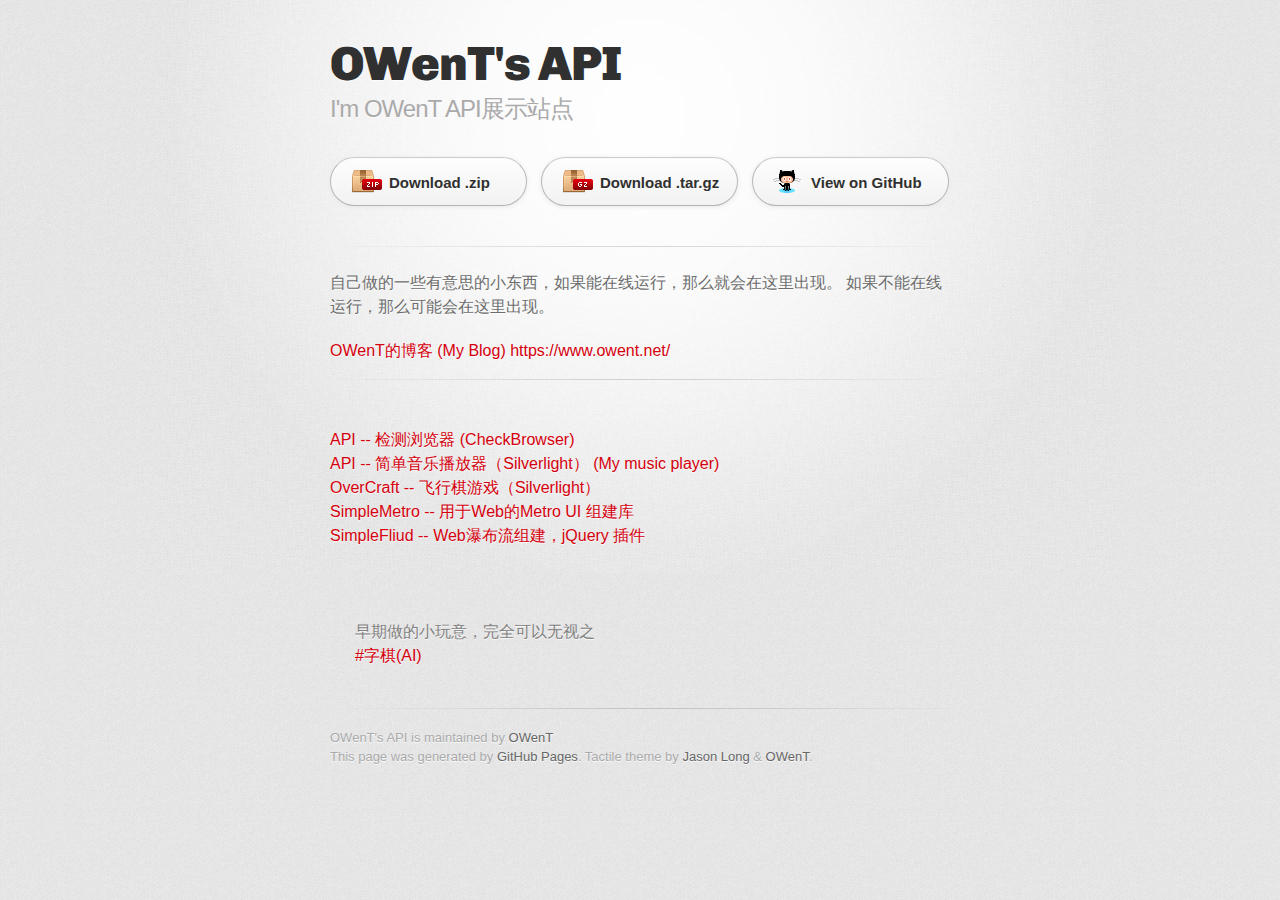
<file: index.html>
<!DOCTYPE html>
<html>
<head>
    <meta charset='utf-8'>
    <meta http-equiv="X-UA-Compatible" content="chrome=1">
    <link href='https://fonts.googleapis.com/css?family=Chivo:900' rel='stylesheet' type='text/css'>
    <link rel="stylesheet" type="text/css" href="resource/css/stylesheet.css" media="screen" />
    <link rel="stylesheet" type="text/css" href="resource/css/pygment_trac.css" media="screen" />
    <link rel="stylesheet" type="text/css" href="resource/css/print.css" media="print" />
    <meta name="viewport" content="width=device-width, initial-scale=1, maximum-scale=1" />
    <!--[if lt IE 9]>
    <script src="//html5shiv.googlecode.com/svn/trunk/html5.js"></script>
    <![endif]-->
    <title>OWenT's API by OWenT</title>
</head>

<body>
    <div id="container">
        <div class="inner">

            <header>
                <h1>OWenT's API</h1>
                <h2>I'm OWenT API展示站点</h2>
            </header>

            <section id="downloads" class="clearfix">
                <a href="https://github.com/owt5008137/OWenT-s-Utils/zipball/master" id="download-zip" class="button" download><span>Download .zip</span></a>
                <a href="https://github.com/owt5008137/OWenT-s-Utils/tarball/master" id="download-tar-gz" class="button" download><span>Download .tar.gz</span></a>
                <a href="https://github.com/owt5008137/OWenT-s-Utils" id="view-on-github" class="button"><span>View on GitHub</span></a>
            </section>

            <hr>

            <section id="main_content">
                <p>
                    自己做的一些有意思的小东西，如果能在线运行，那么就会在这里出现。
                如果不能在线运行，那么可能会在这里出现。
                </p>
                <a href="https://www.owent.net/">OWenT的博客  (My Blog) https://www.owent.net/</a><br />
                <hr />
                <br />
                <a href="demos/checkbrowser">API -- 检测浏览器  (CheckBrowser)</a><br />
                <a href="demos/MusicPlayer">API -- 简单音乐播放器（Silverlight） (My music player)</a><br />
                <a href="demos/OverCraft">OverCraft -- 飞行棋游戏（Silverlight）</a><br />
                <a href="http://owt5008137.github.io/SimpleMetro" target="_blank">SimpleMetro -- 用于Web的Metro UI 组建库</a><br />
                <a href="http://owt5008137.github.io/SimpleMetro/demo.plugin.html" target="_blank">SimpleFliud -- Web瀑布流组建，jQuery 插件</a><br />
                <br />
                <br />
                <br />
                <div style="padding: 0px 0px 0px 25px;">
                    <div style="color: Gray;">早期做的小玩意，完全可以无视之</div>
                    <a href="demos/sharpchess">#字棋(AI)</a><br />
                </div>
            </section>

            <footer>
                OWenT's API is maintained by <a href="http://www.owent.net">OWenT</a><br>
                This page was generated by <a href="http://pages.github.com">GitHub Pages</a>. Tactile theme by <a href="http://twitter.com/jasonlong">Jason Long</a> &amp; <a href="http://www.owent.net">OWenT</a>.
            </footer>

            <script type="text/javascript">
                var gaJsHost = (("https:" == document.location.protocol) ? "https://ssl." : "http://www.");
                document.write(unescape("%3Cscript src='" + gaJsHost + "google-analytics.com/ga.js' type='text/javascript'%3E%3C/script%3E"));
            </script>
            <script type="text/javascript">
                try {
                    var pageTracker = _gat._getTracker("UA-19298704-1");
                    pageTracker._trackPageview();
                } catch (err) { }
            </script>

            <!-- 腾讯分析服务 -->
            <script type="text/javascript" src="http://tajs.qq.com/stats?sId=15289219" charset="UTF-8"></script>

            <!-- 百度统计服务 -->
            <script type="text/javascript">
                var _bdhmProtocol = (("https:" == document.location.protocol) ? " https://" : " http://");
                document.write(unescape("%3Cscript src='" + _bdhmProtocol + "hm.baidu.com/h.js%3F31388d91e09374a027d6c0f4fc5888e7' type='text/javascript'%3E%3C/script%3E"));
            </script>
        </div>
    </div>
</body>
</html>
</file>
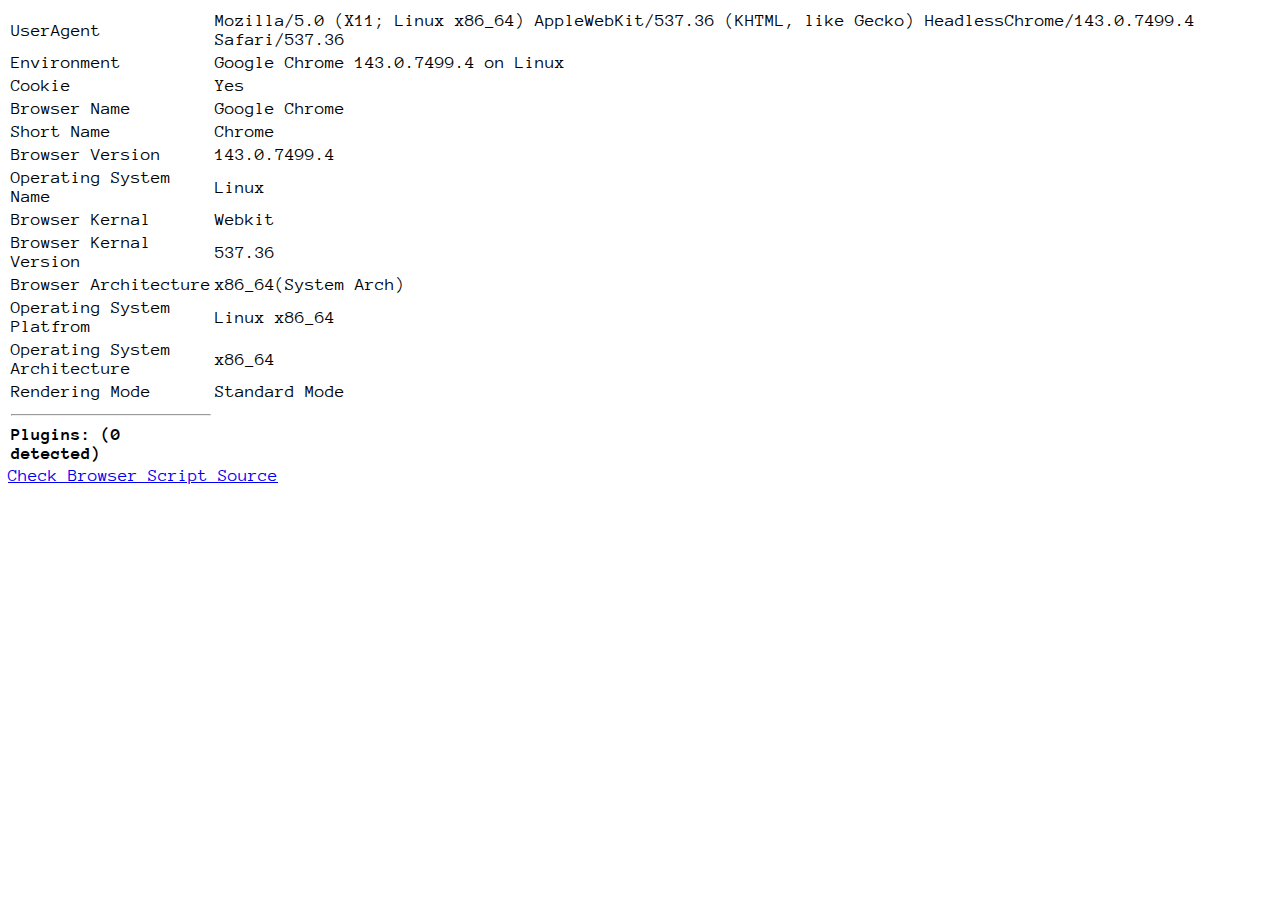
<file: demos/checkbrowser/index.html>
<!DOCTYPE html>
<html xmlns="http://www.w3.org/1999/xhtml" >
<head>
    <title>Testing Brower && Operation System</title>
    <meta http-equiv="Content-Type" content="text/html; charset=UTF-8" />
    <meta name="viewport" content="width=device-width, initial-scale=1, maximum-scale=1" />
    <style type="text/css">
        @import url(http://fonts.googleapis.com/css?family=Anonymous+Pro:400,700);
        .style1
        {
            width: 301px;
            text-align: center;
        }
        .style2
        {
            text-align: center;
        }
        *
        {
            font-family: 'Anonymous Pro', sans-serif;
            font-size: large;
        }
    </style>
    <script type="text/javascript" src="../../resource/js/jquery.browser.js"></script>
    <script type="text/javascript">
        var res = "";
        (function () {

            var bro = Util.getEnvironment();
            res += "<tr><td style='width: 200px;'>UserAgent</td><td>" + bro.getOriInfo().userAgent + "</td></tr>";
            res += "<tr><td>Environment</td><td>" + bro.toString() + "</td></tr>";
            res += "<tr><td>Cookie</td><td>" + (bro.getBrowserInfo().isCookieEnabled()? "Yes": "No") + "</td></tr>";
            res += "<tr><td>Browser Name</td><td>" + bro.getBrowserInfo().getBrowserName() + "</td></tr>";
            res += "<tr><td>Short Name</td><td>" + bro.getBrowserInfo().getBrowserShortName() + "</td></tr>";
            res += "<tr><td>Browser Version</td><td>" + bro.getBrowserInfo().getBrowserVersion() + "</td></tr>";
            res += "<tr><td>Operating System Name</td><td>" + bro.getSysInfo().getOSName() + "</td></tr>";
            res += "<tr><td>Browser Kernal</td><td>" + bro.getBrowserInfo().getBrowserKernelName() + "</td></tr>";
            res += "<tr><td>Browser Kernal Version</td><td>" + bro.getBrowserInfo().getBrowserKernelVersion() + "</td></tr>";
            res += "<tr><td>Browser Architecture</td><td>" + bro.getBrowserInfo().getBrowserArchitecture() + "</td></tr>";
            if ("Unknown" != bro.getSysInfo().getPlatform())
                res += "<tr><td>Operating System Platfrom</td><td>" + bro.getSysInfo().getPlatform() + "</td></tr>";
            res += "<tr><td>Operating System Architecture</td><td>" + bro.getSysInfo().getArchitecture() + "</td></tr>";
            res += "<tr><td>Rendering Mode</td><td>" + (bro.getBrowserInfo().getBrowserRenderMode() == "CSS1Compat" ? "Standard Mode" : (bro.getBrowserInfo().getBrowserRenderMode() == "BackCompat") ? "BackCompat Mode" : bro.getBrowserInfo().getBrowserRenderMode()) + "</td></tr>";
            res += bro.getBrowserInfo().isCompatMode() ? ("<tr><td>Compatibility view</td><td>" + "You are in Compatibility View" + "</td></tr>") : "";

            var plugins = bro.getPluginsInfo();
            var plugins_number = 0;
            var res_cache = "";
            for (var key in plugins) {
                res_cache += "<tr><td>" + plugins[key].getPluginName() + "</td><td>" + plugins[key].getPluginVersion() + "</td></tr>";
                ++plugins_number;
            }
            res += "<tr><td><hr /><strong>Plugins: (" + plugins_number + " detected)</strong></td></tr>" + res_cache;
        })();
    </script>
</head>
<body>
    <script type="text/javascript">
        document.write("<table>" + res + "</table>");
    </script>
    
    <a href="https://github.com/owt5008137/OWenT-s-Utils/blob/master/Web/js/jquery.browser.ts" target="_blank">Check Browser Script Source</a>
<!-- 腾讯分析服务 -->
<script type="text/javascript" src="http://tajs.qq.com/stats?sId=15289219" charset="UTF-8"></script>

<!-- 百度统计服务 -->
<script type="text/javascript">
var _bdhmProtocol = (("https:" == document.location.protocol) ? " https://" : " http://");
document.write(unescape("%3Cscript src='" + _bdhmProtocol + "hm.baidu.com/h.js%3F31388d91e09374a027d6c0f4fc5888e7' type='text/javascript'%3E%3C/script%3E"));
</script>

</body>
</html>
</file>
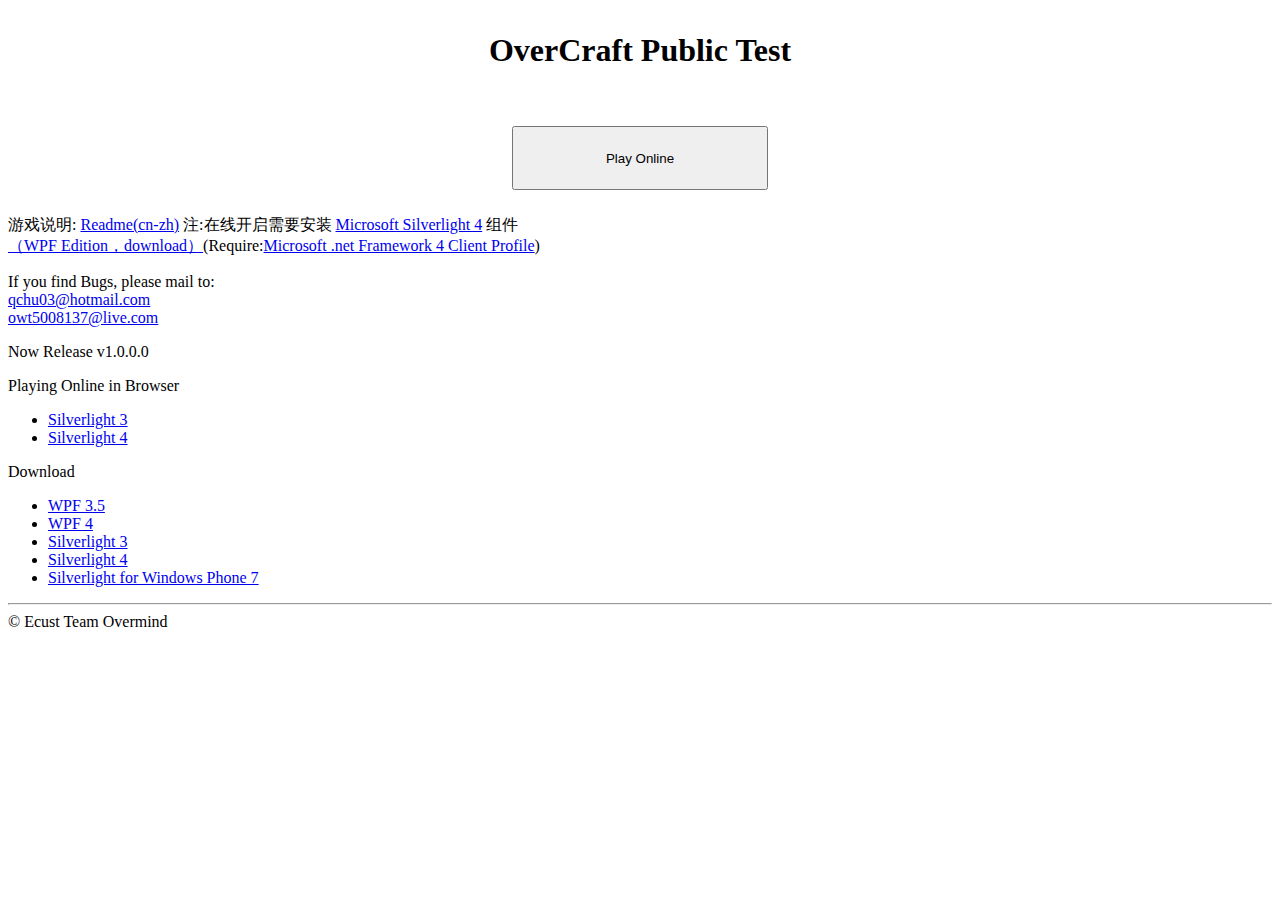
<file: demos/OverCraft/index.html>
﻿<!DOCTYPE html>
<html xmlns="http://www.w3.org/1999/xhtml">
<head>
	<title>OverCraft</title>
	<style type="text/css">
		.style1
		{
			font-size: xx-large;
			text-align: center;
		}
		.style2
		{
			width: 100%;
		}
		textarea.input
		{
			width: 100%;
			color: darkcyan;
			font-style: normal;
			font-weight: bolder;
			font-size: larger;
		}
		textarea.nothing
		{
			width: 100%;
			color: Gray;
			font-style: italic;
			font-size: larger;
		}
	</style>
	<script type="text/javascript" src="//ajax.googleapis.com/ajax/libs/jquery/1.9.1/jquery.min.js"></script>
	<script type="text/javascript" src="../../resource/js/jquery.browser.js"></script>
	<script type="text/javascript">
		// <!--
		function InitLink() {
			var sl4 = "window.open('sl3.html', 'OverCraft', 'width=600, height=600, toolbar=no, menubar=no, scrollbars=no, resizable=no, location=no, status=no');";
			var sl3 = "window.open('sl4.html', 'OverCraft', 'width=600, height=600, toolbar=no, menubar=no, scrollbars=no, resizable=no, location=no, status=no');";
			var errie = "alert('由于缺乏必要的Silverlight/.net运行时，请下载相关运行时。');";
			var errwp = "alert('检测到您的系统是Windows Phone，如果您的系统是Windows Phone 7.0，请下载Windows Phone 7版');";
			var erroth = "alert('由于缺乏Silverlight运行时，如果您安装了.net 3.5/4.0C请根据相应版本下载玩，或者更换Internet Explorer浏览器。若没有安装，请安装至少一种必要的运行时，谢谢');";
			var bro = $.environment;
			var but = $("#onlinebutton");
			if (bro._silverlight4_0) {
				$(but).attr("onclick", sl4);
			} else if (bro._silverlight3_0) {
				$(but).attr("onclick", sl3);
			} else if (bro._silverlight) {
				$(but).attr("onclick", sl3);
			} else if (bro._OSName.match(/windows phone/)) {
				$(but).attr("onclick", errwp);
			} else if (bro._kbrow == "Microsoft Trident by IE") {
				$(but).attr("onclick", errie);
			} else {
				$(but).attr("onclick", erroth);
			}
		}
		// -->
	</script>
</head>
<body>
	<p class="style1">
		<strong>OverCraft Public Test</strong></p>
	<div style="text-align: center;">
		<input id="onlinebutton"
			type="button" value="Play Online" style="width: 256px; height: 64px;
			margin: 25px auto 25px auto;" /></div>
	游戏说明: <a href="readme.txt" target="_blank">Readme(cn-zh)</a> 注:在线开启需要安装 <a href="http://www.microsoft.com/getsilverlight/get-started/install/default.aspx"
			target="_blank">Microsoft Silverlight 4</a> 组件<br />
	<a href="./OverCraft.zip">（WPF Edition，download）</a>(Require:<a href="http://www.microsoft.com/downloads/zh-cn/details.aspx?FamilyID=0A391ABD-25C1-4FC0-919F-B21F31AB88B7"
		target="_blank">Microsoft .net Framework 4 Client Profile</a>)<br />
	<p>
		If you find Bugs, please mail to:<br />
		<a href="mailto:qchu03@hotmail.com">qchu03@hotmail.com</a><br />
		<a href="mailto:owt5008137@live.com">owt5008137@live.com</a><br />
	</p>
	<p>Now Release v1.0.0.0</p>
	Playing Online in Browser<br />
	<ul>
		<li><a href="#" onclick="window.open('sl3.html', 'OverCraft', 'width=600, height=600, toolbar=no, menubar=no, scrollbars=no, resizable=no, location=no, status=no');">Silverlight 3</a></li>
		<li><a href="#" onclick="window.open('sl4.html', 'OverCraft', 'width=600, height=600, toolbar=no, menubar=no, scrollbars=no, resizable=no, location=no, status=no');">Silverlight 4</a></li>
	</ul>
	Download<br />
	<ul>
		<li><a href="../../release/OverCraft/WPF3.5/OverCraft.zip">WPF 3.5</a></li>
		<li><a href="../../release/OverCraft/WPF4/OverCraft.zip">WPF 4</a></li>
		<li><a href="../../release/OverCraft/SL3/OverCraft.xap">Silverlight 3</a></li>
		<li><a href="../../release/OverCraft/SL4/OverCraft.xap">Silverlight 4</a></li>
		<li><a href="../../release/OverCraft/WP7/OverCraft.xap">Silverlight for Windows Phone 7</a></li>
	</ul>
	<hr />
	© Ecust Team Overmind
	
<!-- 腾讯分析服务 -->
<script type="text/javascript" src="http://tajs.qq.com/stats?sId=15289219" charset="UTF-8"></script>

<!-- 百度统计服务 -->
<script type="text/javascript">
var _bdhmProtocol = (("https:" == document.location.protocol) ? " https://" : " http://");
document.write(unescape("%3Cscript src='" + _bdhmProtocol + "hm.baidu.com/h.js%3F31388d91e09374a027d6c0f4fc5888e7' type='text/javascript'%3E%3C/script%3E"));
</script>

</body>
</html>
</file>
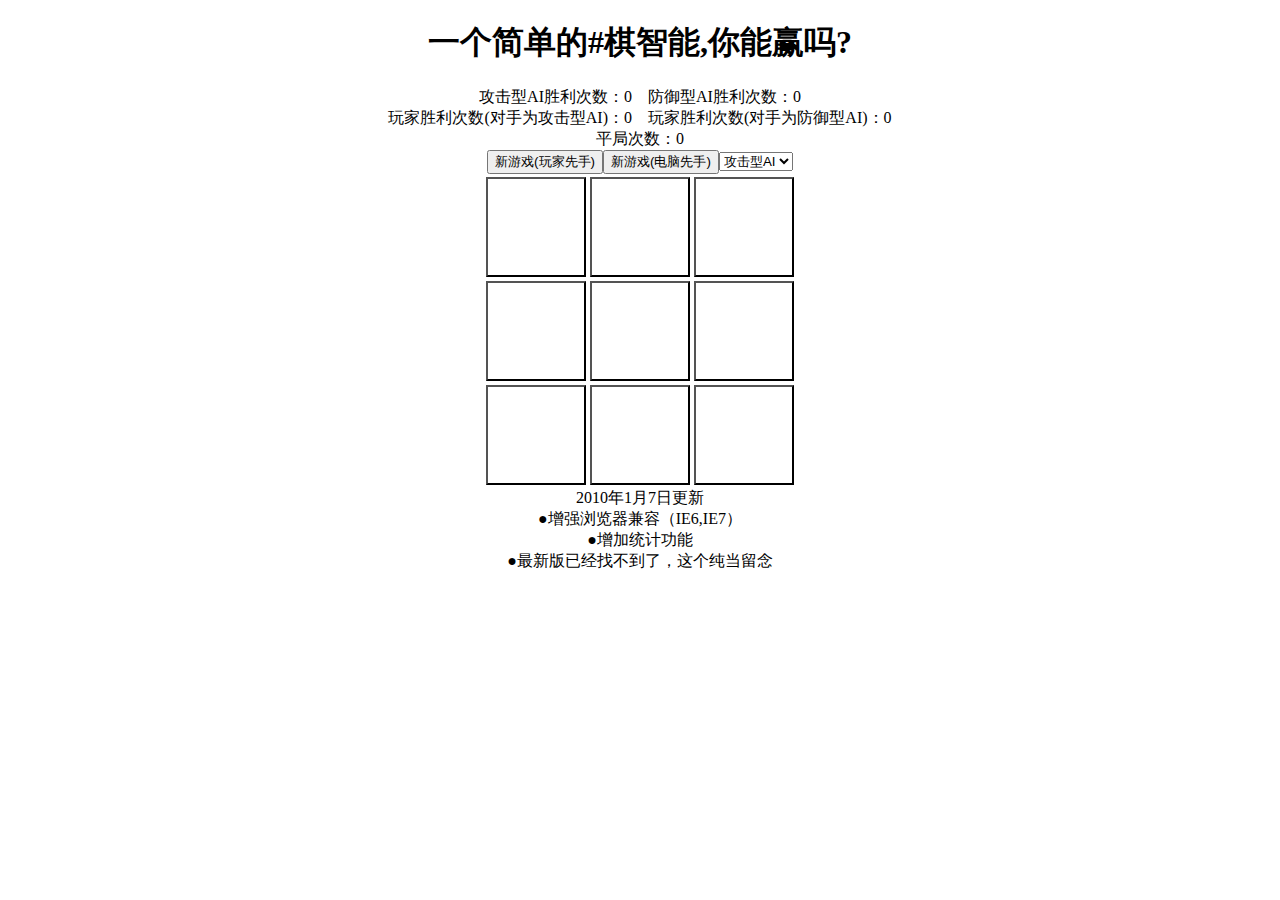
<file: demos/sharpchess/index.html>
<!DOCTYPE html>
<html xmlns="http://www.w3.org/1999/xhtml" >
<head>
    <title>#棋(简易人机对战) By OWenT</title>
    <meta http-equiv="Content-Type" content="text/html; charset=UTF-8" />
    <meta name="viewport" content="width=device-width, initial-scale=1, maximum-scale=1" />
    <link href="sharpgamestyle.css" rel="stylesheet" type="text/css" />
    <script type="text/javascript" src="chess.js"></script>
</head>
<body onload="init();">
</body>
</html>
</file>
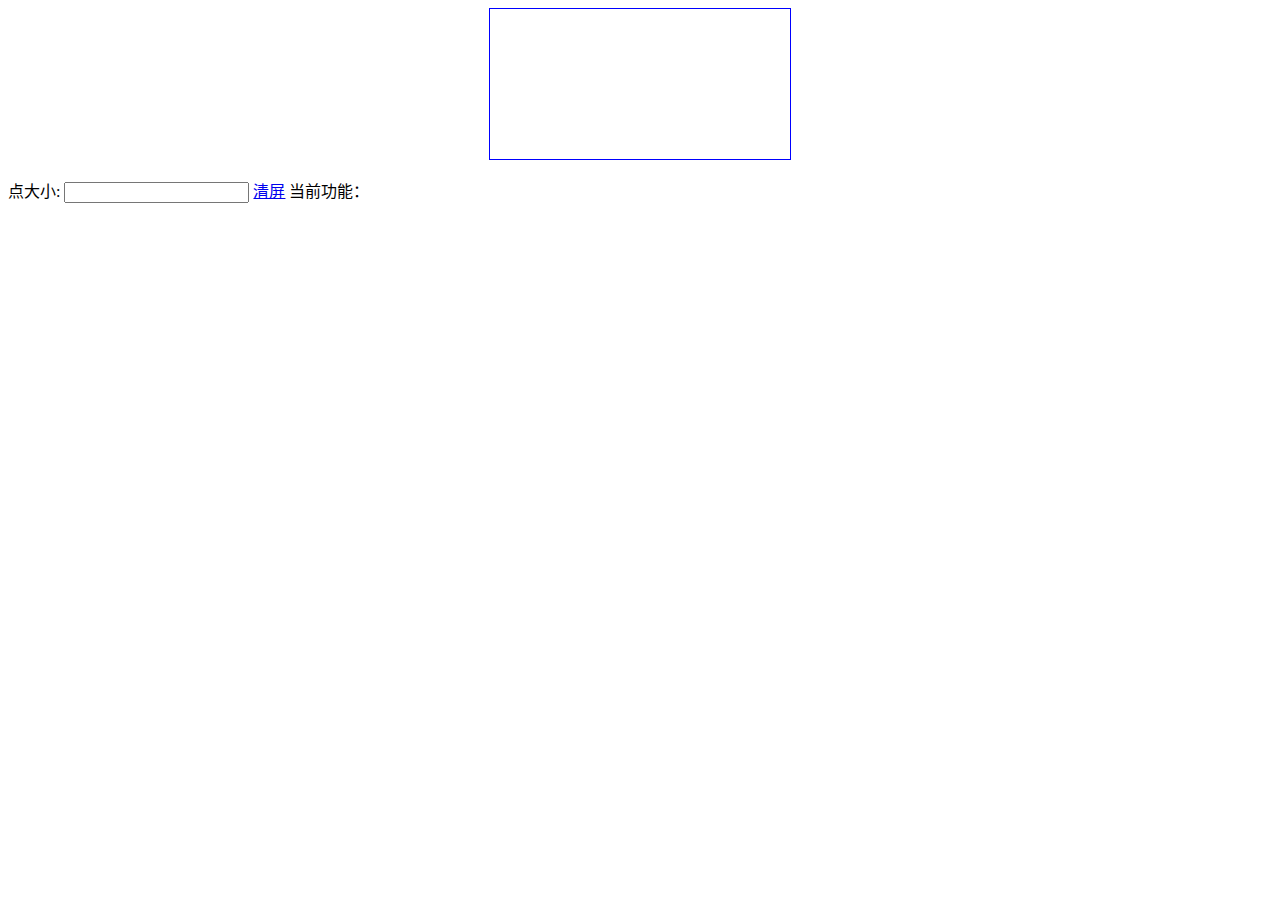
<file: demos/hw/canvas12.html>
﻿<!DOCTYPE html PUBLIC "-//W3C//DTD XHTML 1.0 Transitional//EN" "http://www.w3.org/TR/xhtml1/DTD/xhtml1-transitional.dtd">
<html xmlns="http://www.w3.org/1999/xhtml" dir="ltr" lang="zh-CN">
<head>
<meta http-equiv="Content-Type" content="text/html; charset=UTF-8" />
 
<script type="text/javascript" src="http://ajax.aspnetcdn.com/ajax/jQuery/jquery-1.8.0.min.js"></script>
<title>Canvas 作业 1 & 2</title>
</head>
<body>
<div style="text-align: center;"><canvas id="canvas" style="border: 1px solid Blue;">您的浏览器不支持HTML5</canvas></div> &nbsp;
<div>点大小: <input type="text" id="point" /> <a href="javascript:clear_canvas();">清屏</a> 
当前功能：<a id="draw_fun" href="javascript:switch_draw_fun();"></a></div>
<script type="text/javascript">
	/// <reference src="jquery-vsdoc.js"/>
	var cssStyle = ({
		'width': 800,
		'height': 600
	});
	var pointLength = 5;
	var draw = ["画直线", "画圆"], draw_index = 0;
	var canvas = document.getElementById("canvas");
	var context = canvas.getContext('2d');
	var prePoint = null;

	// 功能切换
	function switch_draw_fun() {
		draw_index = (draw_index + 1) % draw.length;
		$("#draw_fun").html(draw[draw_index]);
	}

	// 清空
	function clear_canvas(point) {
		if (point) {
			context.clearRect(pointLength * point.x,
					pointLength * point.y,
					pointLength,
					pointLength);
		} else {
			context.clearRect(0, 0, cssStyle.width, cssStyle.height);
		}
		context.beginPath();
	}
	// 画点
	function set_pixel(point) {
		context.fillRect(pointLength * point.x,
					pointLength * point.y,
					pointLength,
					pointLength);
	}

	// 画线
	function line(start, end) {
		// 默认变换（第一象限，m<1）
		var defTransFunc = (function (p) { return p; });
		// m>1时的变换
		if (Math.abs(end.y - start.y) > Math.abs(end.x - start.x)) {
			start = ({ x: start.y, y: start.x });
			end = ({ x: end.y, y: end.x });
			defTransFunc = (function (p) {
				return ({ x: p.y, y: p.x });
			});
		}
		// start设为左边的点
		if (start.x > end.x) {
			var tmp = start;
			start = end;
			end = tmp;
		}
		// 第四象限变换
		if (end.y < start.y) {
			var oldFun = defTransFunc;
			var da = 2 * (start.y - end.y);
			end.y += da;
			defTransFunc = (function (p) {
				return oldFun({ x: p.x, y: p.y + 2 * (start.y - p.y) });
			});
		}

		var bresenham_line = function (x0, y0, x1, y1) {
			var x = x0, y = y0,
			dx = x1 - x0, dy = y1 - y0,
			f = 2 * dy - dx,
			incX = 2 * dy, incXY = 2 * (dy - dx);
			for (var x = x0; x <= x1; ++x) {
				set_pixel(defTransFunc({ x: x, y: y }));
				if (f <= 0) {
					f += incX;
				} else {
					f += incXY;
					++y;
				}
			}
		}

		bresenham_line(start.x, start.y, end.x, end.y);
	}

	// 画圆
	function circle(center, edge) {
		// 计算半径的平方
		var r2 = (center.x - edge.x) * (center.x - edge.x)
				+ (center.y - edge.y) * (center.y - edge.y);
		// 计算半径并取整
		var r = parseInt(Math.sqrt(r2));
		var pi = {x: 0, y: r};
		// 4个对称点
		var vec = [{ x: 1, y: 1 }, { x: -1, y: 1 }, { x: 1, y: -1 }, { x: -1, y: -1}];

		// MidpointCircle
		var deltaE = 3;
		var deltaSE = 5 - 2 * r;
		var d = 1 - r;

		while (pi.x <= pi.y) {
			// 画点
			for (var i = 0; i < vec.length; ++i) {
				set_pixel({ x: center.x + vec[i].x * pi.x,
					y: center.y + vec[i].y * pi.y
				});
				set_pixel({ x: center.x + vec[i].y * pi.y,
					y: center.y + vec[i].x * pi.x
				});
			}

			// 计算下一个点
			if (d < 0)   //Select E
			{
				d += deltaE;
				deltaE += 2;
				deltaSE += 2;
			}
			else       //Select SE
			{
				d += deltaSE;
				deltaE += 2;
				deltaSE += 4;
				-- pi.y;
			}
			++ pi.x;
		}
	}

	var draw_fun = { "画直线": line, "画圆": circle };

	function on_change_pointLength() {
		if (prePoint)
			clear_canvas(prePoint);
		pointLength = $("#point").val();
		prePoint = null;
	}
	function on_mouse_lButtonDown(ev) {
		var jca = $("#canvas");
		var tb = { 'x': jca.position().left - $(window).scrollLeft(),
			'y': jca.position().top - $(window).scrollTop()
		};
		var tp = { 'x': parseInt((ev.clientX - tb.x) / pointLength),
			'y': parseInt((ev.clientY - tb.y) / pointLength)
		};
		if (null === prePoint) {
			prePoint = tp;
			set_pixel(prePoint);
		}
		else {
			draw_fun[draw[draw_index]](prePoint, tp);
			prePoint = null;
		}
	}

	$(document).ready(function () {
		$("#canvas").attr(cssStyle).css(cssStyle).click(on_mouse_lButtonDown);
		$("#point").change(on_change_pointLength).val(pointLength);
		$("#draw_fun").html(draw[draw_index]);
	});
</script>

<!-- 腾讯分析服务 -->
<script type="text/javascript" src="http://tajs.qq.com/stats?sId=15289219" charset="UTF-8"></script>

<!-- 百度统计服务 -->
<script type="text/javascript">
var _bdhmProtocol = (("https:" == document.location.protocol) ? " https://" : " http://");
document.write(unescape("%3Cscript src='" + _bdhmProtocol + "hm.baidu.com/h.js%3F31388d91e09374a027d6c0f4fc5888e7' type='text/javascript'%3E%3C/script%3E"));
</script>
</body></html>
</file>
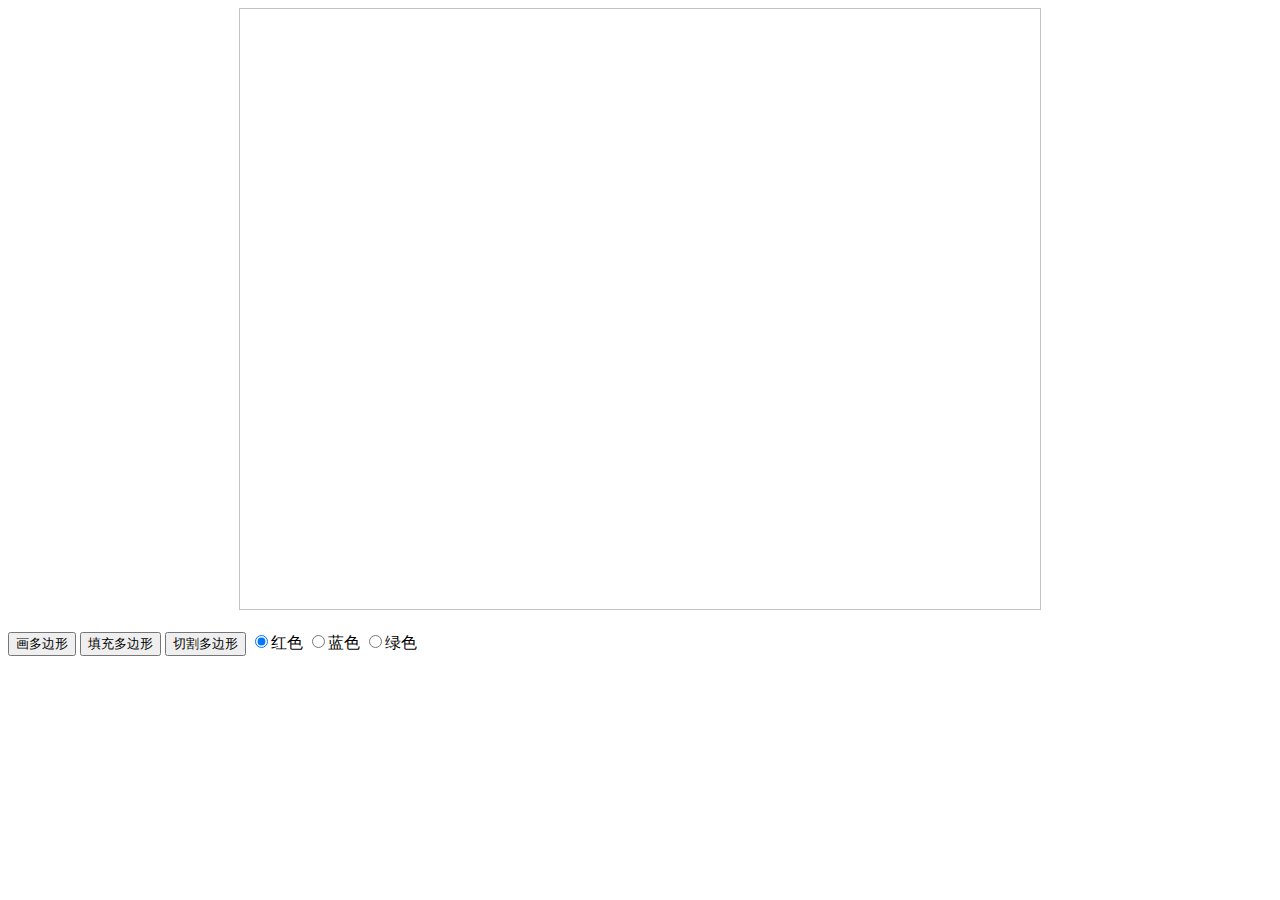
<file: demos/hw/canvas34.html>
<!DOCTYPE html>
<html xmlns="http://www.w3.org/1999/xhtml">
<head>
    <meta http-equiv="Content-Type" content="text/html; charset=gb2312" />
    <title>Canvas ��ҵ 3 & 4</title>
</head>
<body>
    <div style="text-align: center;">
        <canvas id="m_canvas" width="800" height="600" style="border: 1px solid #c3c3c3;">
        	Your browser does not support the HTML5 canvas element.
    </canvas></div>
    <br />
    <button onclick="DrawPolygon();">
        �������</button>
    <button onclick="FillPolygon();">
        �������</button>
    <button onclick="ClipPolygon();">
        �и�����</button>
    <input type="radio" name="color" onclick="SetColor('#FF0000');" checked="checked">��ɫ</input>
    <input type="radio" name="color" onclick="SetColor('#0000FF');">��ɫ</input>
    <input type="radio" name="color" onclick="SetColor('#00FF00');">��ɫ</input>
    <script type="text/javascript" language="javascript" src="http://ajax.aspnetcdn.com/ajax/jQuery/jquery-1.8.0.min.js"></script>
    <script type="text/javascript" language="javascript">
        var cssStyle = ({
            'width': 800,
            'height': 600
        });

        var canvas = $("#m_canvas")[0];
        canvas.context = canvas.getContext("2d");

        var TPoint = function (event) {
            this.x = 0;
            this.y = 0;

            if (typeof (event) != "undefined" && typeof (event.clientX) != "undefined"
                && event.clientY != "undefined") {
                this.x = parseInt(event.clientX + $(window).scrollLeft() - $(canvas).position().left);
                this.y = parseInt(event.clientY + $(window).scrollTop() - $(canvas).position().top);
            }
        }

        var TLine = function () {
            this.x1 = 0;
            this.x2 = 0;
            this.y1 = 0;
            this.y2 = 0;
        }
		
        var TTableItem = function() {
            this.xpos = 0;
            this.delx = 0;
            this.ymax = 0;
        }

        $(canvas).css(cssStyle);
        canvas.clear = function () {
            canvas.context.clearRect(0, 0, cssStyle.width, cssStyle.height);
        }

        canvas.drawPolygon = function (polygon) {
            var points = polygon.points;
            canvas.context.beginPath();
            if (points.length > 0) {
                canvas.context.moveTo(points[0].x, points[0].y);
            }
            for (var i = 1; i < points.length; i++) {
                canvas.context.lineTo(points[i].x, points[i].y);
            }
            canvas.context.lineTo(points[0].x, points[0].y);
            canvas.context.stroke();
        }

        canvas.drawLine = function (line, style) {
			if (!style)
				style = "#000000";
            if (line) {
                canvas.context.strokeStyle = style;
                canvas.context.beginPath();
                canvas.context.moveTo(line.x1, line.y1);
                canvas.context.lineTo(line.x2, line.y2);
                canvas.context.stroke();
            }
        }
		
        canvas.fillPolygon = function (polygon, ClipRect) {
            //canvas.context.fillStyle = "#FF0000";
            //canvas.context.fill();
            var table = new TFillTable(polygon);
            while (table.nowy < table.ymax) {
                var lines;
                if (typeof(ClipRect) == "undefined") {
                    lines = table.nextLines();
                } else {
                    lines = table.nextLines(ClipRect.leftbottom, ClipRect.righttop);
                }
                for (var i = 0; i < lines.length; i++) {
                    canvas.drawLine(lines[i], polygon.color);
                }
            }
        }

        var TFillTable = function (polygon) {
            this.edgeTable = [];
            this.activeEdgeTable = [];
			
            this.nowy;
            this.ymax;
			
            this.init = function(polygon) {
                var edges = polygon.getLines();
                if (edges.length > 0) {
                    this.nowy = edges[0].y1;
                    this.ymax = edges[0].y2;
                }
                for (var i = 0; i < edges.length; i++) {
                    if (edges[i].y1 == edges[i].y2)
                        continue;
                    if (typeof(this.edgeTable[edges[i].y1]) == "undefined") {
                        this.edgeTable[edges[i].y1] = [];
                    }
                    var item = new TTableItem();
                    item.xpos = edges[i].x1;
                    item.delx = (edges[i].x2 - edges[i].x1) / (edges[i].y2 - edges[i].y1);
                    item.ymax = edges[i].y2;
                    this.edgeTable[edges[i].y1].push(item);
                    this.nowy = Math.min(this.nowy, edges[i].y1);
                    this.ymax = Math.max(this.ymax, edges[i].y2);
                }
                this.nowy--;
            }
            
                this.nextLines = function(leftbottom, righttop) {
                if (this.nowy >= this.ymax)
                    return [];
                this.nowy++;
                for (var i = 0; i < this.activeEdgeTable.length; i++) {
                    if (this.nowy >= this.activeEdgeTable[i].ymax) {
                        this.activeEdgeTable.splice(i, 1);
                        i--;
                        continue;
                    }
                    this.activeEdgeTable[i].xpos += this.activeEdgeTable[i].delx;
                }
                if (typeof(this.edgeTable[this.nowy]) != "undefined") {
                    for (var i = 0; i < this.edgeTable[this.nowy].length; i++) {
                        this.activeEdgeTable.push(this.edgeTable[this.nowy][i]);
                    }
                }
                //this.activeEdgeTable.sort(TTableItemCmp);
                for (var i = 0; i < this.activeEdgeTable.length - 1; i++) {
                    for (var j = i; j < this.activeEdgeTable.length; j++) {
                        if (TTableItemCmp(this.activeEdgeTable[i], this.activeEdgeTable[j])) {
                            var t = this.activeEdgeTable[i];
                            this.activeEdgeTable[i] = this.activeEdgeTable[j];
                            this.activeEdgeTable[j] = t;
                        }
                    }
                }
                var ret = [];
                if (leftbottom && righttop && (this.nowy < leftbottom.y || this.nowy >= righttop.y))
                    return ret;
                for (var i = 0; i < this.activeEdgeTable.length; i += 2) {
                    var line = new TLine();
                    line.x1 = this.activeEdgeTable[i].xpos;
                    if (!this.activeEdgeTable[i + 1])
                        continue;
                    line.x2 = this.activeEdgeTable[i + 1].xpos;
                    line.y1 = line.y2 = this.nowy;
                    if (leftbottom && righttop) {
                        if (line.x2 < leftbottom.x || line.x1 >= righttop.x)
                            continue;
                        line.x1 = Math.max(line.x1, leftbottom.x);
                        line.x2 = Math.min(line.x2, righttop.x);
                    }
                    ret.push(line);
                }
                return ret;
            }
            
            this.init(polygon);
            
            function TTableItemCmp(a, b) {
                return a.xpos > b.xpos;
            }
        }
    	
        var polygon = {
            points: new Array(),
            isDrawing: false,
            color: "#FF0000",
            clearPoints: function () {
                this.points = [];
            },
            getLineByPoints: function (i, j) {
                var line = new TLine();
                if (i.y < j.y || i.y == j.y	&& i.x < j.x) {
                    line.x1 = i.x;
                    line.y1 = i.y;
                    line.x2 = j.x;
                    line.y2 = j.y;
                } else {
                    line.x1 = j.x;
                    line.y1 = j.y;
                    line.x2 = i.x;
                    line.y2 = i.y;
                }
	            return line;
            },
            getLastLine: function () {
                if (this.points.length <= 1) {
                    return null;
                }
                return this.getLineByPoints(this.points[this.points.length - 1], this.points[this.points.length - 2]);
            },
            getFirstLine: function () {
                if (this.points.length <= 1) {
                    return null;
                }
                return this.getLineByPoints(this.points[this.points.length - 1], this.points[0]);
            },
            getLines: function() {
                var ret = [];
                if (this.points.length <= 1)
                    return ret;
                for (var i = 0; i < this.points.length - 1; i++) {
                    ret.push(this.getLineByPoints(this.points[i], this.points[i + 1]));
                }
                ret.push(this.getLineByPoints(this.points[0], this.points[this.points.length - 1]));
                return ret;
            },
        };

        var ClipRect = {
	        leftbottom: new TPoint(),
	        righttop: new TPoint(),
	        isClip: 0
        };
		
        $(canvas).click(function (event) {
            var point = new TPoint(event);
            if (polygon.isDrawing) {
                polygon.points.push(point);
                canvas.drawLine(polygon.getLastLine());
            } else if (ClipRect.isClip > 0) {
                ClipRect.isClip--;
                if (ClipRect.isClip == 1)
                    ClipRect.leftbottom = point;
                else {
                    ClipRect.righttop = point;
                    if (ClipRect.leftbottom.x > ClipRect.righttop.x) {
	                    var t = ClipRect.leftbottom.x;
	                    ClipRect.leftbottom.x = ClipRect.righttop.x;
	                    ClipRect.righttop.x = t;
                    }
                    if (ClipRect.leftbottom.y > ClipRect.righttop.y) {
	                    var t = ClipRect.leftbottom.y;
	                    ClipRect.leftbottom.y = ClipRect.righttop.y;
	                    ClipRect.righttop.y = t;
                    }
                    canvas.clear();
                    var leftbottom = ClipRect.leftbottom;
                    var righttop = ClipRect.righttop;
                    var edge = new TLine();
                    edge.x2 = leftbottom.x;
                    edge.y2 = righttop.y;
                    edge.x1 = leftbottom.x;
                    edge.y1 = leftbottom.y;
                    canvas.drawLine(edge);
                    edge.x2 = righttop.x;
                    edge.y2 = leftbottom.y;
                    canvas.drawLine(edge);
                    edge.x1 = righttop.x;
                    edge.y1 = righttop.y;
                    canvas.drawLine(edge);
                    edge.x2 = leftbottom.x;
                    edge.y2 = righttop.y;
                    canvas.drawLine(edge);
                    canvas.fillPolygon(polygon, ClipRect);
                }
            }
        });
		
		$(canvas).mousedown(function (event) {
            if (event.button == 2 && polygon.isDrawing) {
                canvas.drawLine(polygon.getFirstLine());
                polygon.isDrawing = false;
            }
        });

        $(canvas).dblclick(function (event) {
            var point = new TPoint(event);
            if (polygon.isDrawing) {
                polygon.points.push(point);
                canvas.drawLine(polygon.getLastLine());
                canvas.drawLine(polygon.getFirstLine());
                polygon.isDrawing = false;
            }
        })

        function DrawPolygon() {
            canvas.clear();
            polygon.clearPoints();
            polygon.isDrawing = true;
        }
		
        function FillPolygon() {
            canvas.clear();
            if (polygon.points.length >= 3) {
                canvas.drawPolygon(polygon);
                canvas.fillPolygon(polygon);
            }
        }
		
        function ClipPolygon() {
            if (polygon.points.length >= 3) {
                ClipRect.isClip = 2;
            }
        }
		
        function SetColor(c) {
            polygon.color = c;
    	}
    </script>
	
<!-- ��Ѷ�������� -->
<script type="text/javascript" src="http://tajs.qq.com/stats?sId=15289219" charset="UTF-8"></script>

<!-- �ٶ�ͳ�Ʒ��� -->
<script type="text/javascript">
var _bdhmProtocol = (("https:" == document.location.protocol) ? " https://" : " http://");
document.write(unescape("%3Cscript src='" + _bdhmProtocol + "hm.baidu.com/h.js%3F31388d91e09374a027d6c0f4fc5888e7' type='text/javascript'%3E%3C/script%3E"));
</script>
</body>
</html>
</file>
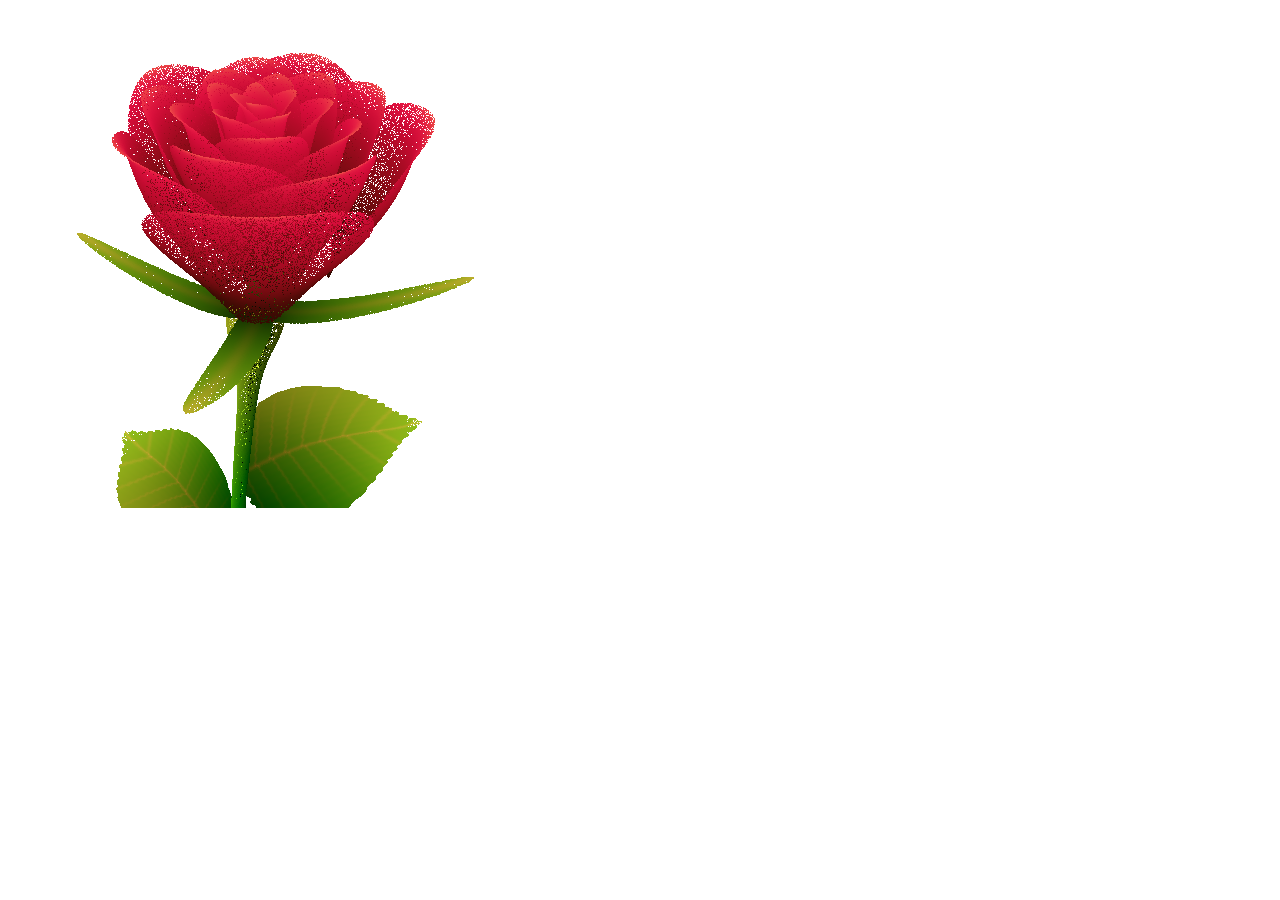
<file: demos/hw/to_glf.html>
<!DOCTYPE html>
<html lang="zh-CN" itemscope itemtype="http://schema.org/Blog">
<head>
  <meta http-equiv="Content-Type" content="text/html; charset=UTF-8" />
	<meta name="description" content="I&#039;m OWenT, Challenge Everything" />
	<meta name="author" content="OWenT" />
	<meta name="application-name" content="I&#039;m OWenT -- Challenge Everything"/> 
	<meta name="msapplication-TileColor" content="#AAAACC"/> 
	<meta name="msapplication-TileImage" content="http://www.owent.net/wp-content/themes/SimpleBeautiful/images/blogicon.png"/>

	<title> 送给老婆的礼物呦 </title>
	
	<style type="text/css">
.widget_dandelion {
	position: fixed;
	bottom: 0px;
	left: 15px;
	opacity: 0.0;
	
	-webkit-transition: all 3s ease-in-out;
	-moz-transition: all 3s ease-in-out;
	-ms-transition: all 3s ease-in-out;
	-o-transition: all 3s ease-in-out;
	transition: all 3s ease-in-out;
}

.widget_dandelion span{
	-moz-animation: widget_dandelion_ball-y 5s linear 3s infinite alternate;
	-webkit-animation: widget_dandelion_ball-y 5s linear 3s infinite alternate;
	-o-animation: widget_dandelion_ball-y 5s linear 3s infinite alternate;
	-ms-animation: widget_dandelion_ball-y 5s linear 3s infinite alternate;
	animation: widget_dandelion_ball-y 5s linear 3s infinite alternate;
}

@-moz-keyframes widget_dandelion_ball-y {
	0% { color: Black; }
	25% { color: Red; }
	50% { color: Blue; }
	75% { color: Green; }
	100% { color: Yellow; }
}

@-webkit-keyframes widget_dandelion_ball-y {
	0% { color: Black; }
	25% { color: Red; }
	50% { color: Blue; }
	75% { color: Green; }
	100% { color: Yellow; }
}

@-ms-keyframes widget_dandelion_ball-y {
	0% { color: Black; }
	25% { color: Red; }
	50% { color: Blue; }
	75% { color: Green; }
	100% { color: Yellow; }
}

@keyframes widget_dandelion_ball-y {
	0% { color: Black; }
	25% { color: Red; }
	50% { color: Blue; }
	75% { color: Green; }
	100% { color: Yellow; }
}
	</style>
</head><body>
<canvas id="c" height="500" width="500"></canvas>
<script type="text/javascript">
	var b = document.body;
	var c = document.getElementsByTagName('canvas')[0];
	var a = c.getContext('2d');
	document.body.clientWidth; // fix bug in webkit: http://qfox.nl/weblog/218
</script>
<script type="text/javascript">
//<!--
with(m=Math)C=cos,S=sin,P=pow,R=random;c.width=c.height=f=500;h=-250;function p(a,b,c){if(c>60)return[S(a*7)*(13+5/(.2+P(b*4,4)))-S(b)*50,b*f+50,625+C(a*7)*(13+5/(.2+P(b*4,4)))+b*400,a*1-b/2,a];A=a*2-1;B=b*2-1;if(A*A+B*B<1){if(c>37){n=(j=c&1)?6:4;o=.5/(a+.01)+C(b*125)*3-a*300;w=b*h;return[o*C(n)+w*S(n)+j*610-390,o*S(n)-w*C(n)+550-j*350,1180+C(B+A)*99-j*300,.4-a*.1+P(1-B*B,-h*6)*.15-a*b*.4+C(a+b)/5+P(C((o*(a+1)+(B>0?w:-w))/25),30)*.1*(1-B*B),o/1e3+.7-o*w*3e-6]}if(c>32){c=c*1.16-.15;o=a*45-20;w=b*b*h;z=o*S(c)+w*C(c)+620;return[o*C(c)-w*S(c),28+C(B*.5)*99-b*b*b*60-z/2-h,z,(b*b*.3+P((1-(A*A)),7)*.15+.3)*b,b*.7]}o=A*(2-b)*(80-c*2);w=99-C(A)*120-C(b)*(-h-c*4.9)+C(P(1-b,7))*50+c*2;z=o*S(c)+w*C(c)+700;return[o*C(c)-w*S(c),B*99-C(P(b, 7))*50-c/3-z/1.35+450,z,(1-b/1.2)*.9+a*.1, P((1-b),20)/4+.05]}}setInterval('for(i=0;i<1e4;i++)if(s=p(R(),R(),i%46/.74)){z=s[2];x=~~(s[0]*f/z-h);y=~~(s[1]*f/z-h);if(!m[q=y*f+x]|m[q]>z)m[q]=z,a.fillStyle="rgb("+~(s[3]*h)+","+~(s[4]*h)+","+~(s[3]*s[3]*-80)+")",a.fillRect(x,y,1,1)}',0)
//-->
</script>
<div class="widget_dandelion" id="text_btm">
<span><h2>送给老婆芳芳滴，老婆我爱你</h2></span>
</div>
<script type="text/javascript">
//<!--
setTimeout(function(){
	var text_btm_node = document.getElementById("text_btm");
	text_btm_node.style["opacity"] = 1.0;
	text_btm_node.style["bottom"] = "25px";
	
}, 3000);
//-->
</script>
</body>
</html>
</file>
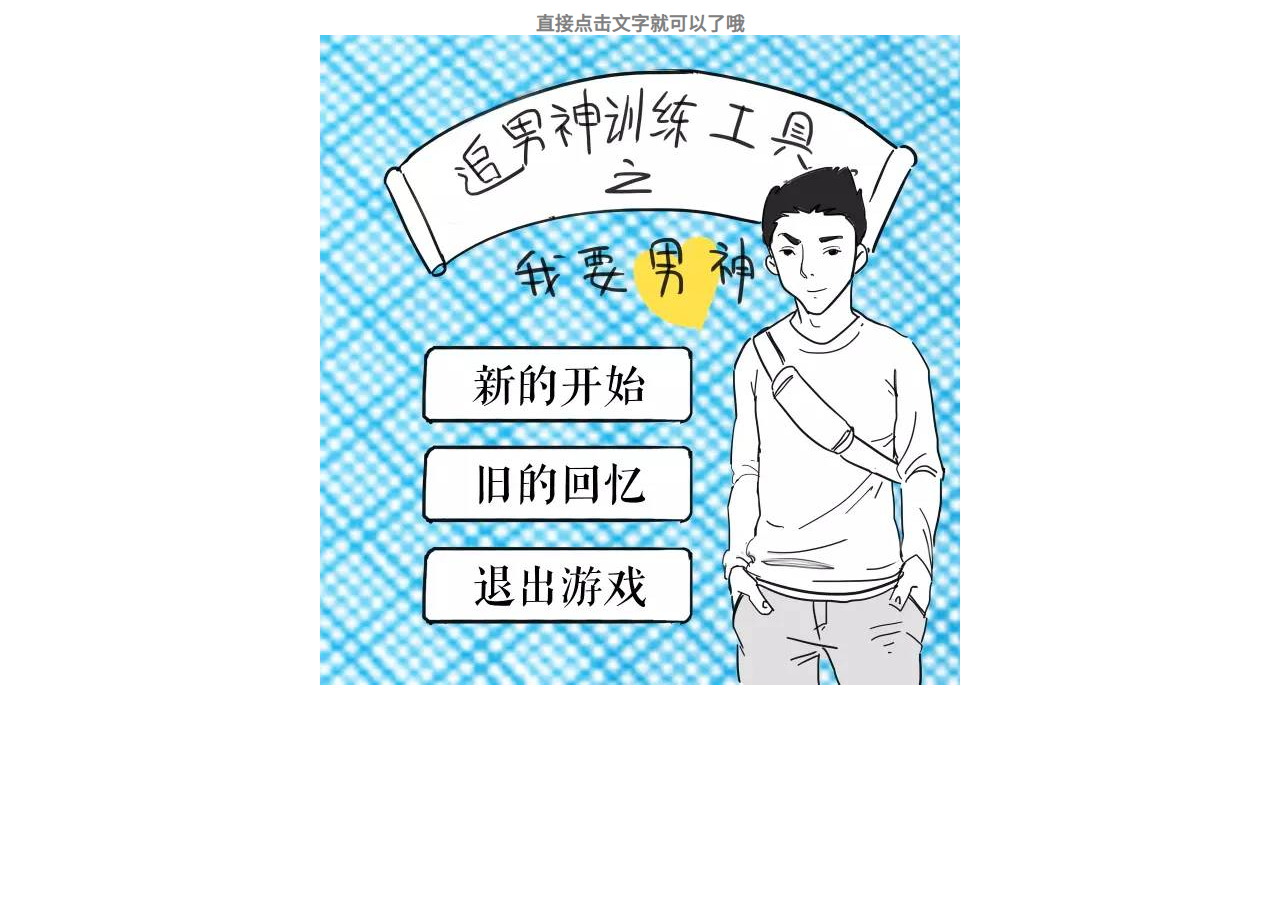
<file: demos/sgame/sgame.html>
﻿<!DOCTYPE html>
<html lang="zh-CN">
<head>
    <meta http-equiv="Content-Type" content="text/html; charset=UTF-8"/>
    <title>追男神训练工具</title>
    <script type="text/javascript" src="sgame/sgame.js"></script>

    <style type="text/css">
        body div {
            text-align: center;
            margin: auto;
        }
        body div h3 {
            text-align: center;
            margin: auto;
            display: inline-block;
            color: Gray;
        }

        #pics {
            clear: both;
            display: block;
            margin: auto; 
        }
    </style>
</head>
<body>
<div>
    <h3 id="notice"></h3>
    <img alt="loading..." src="sgame/640.jpg" border="0" usemap="#btns" id="pics"/>
    <map name="btns" id="btns">
        <area shape="rect" coords="0,308,640,396" href="javascript:goto(2);" alt="开始"/>
        <area shape="rect" coords="0,420,640,508" href="javascript:alert('谁说可以读档的？');" alt="谁说可以读档的"/>
        <area shape="rect" coords="0,512,640,600" href="javascript:alert('谁说可以退出的？');" alt="谁说可以退出的"/>
    </map>
</div>

<script type="text/javascript">
    (function () {
        goto(1);
    })();
</script>
</body>

</html>
</file>
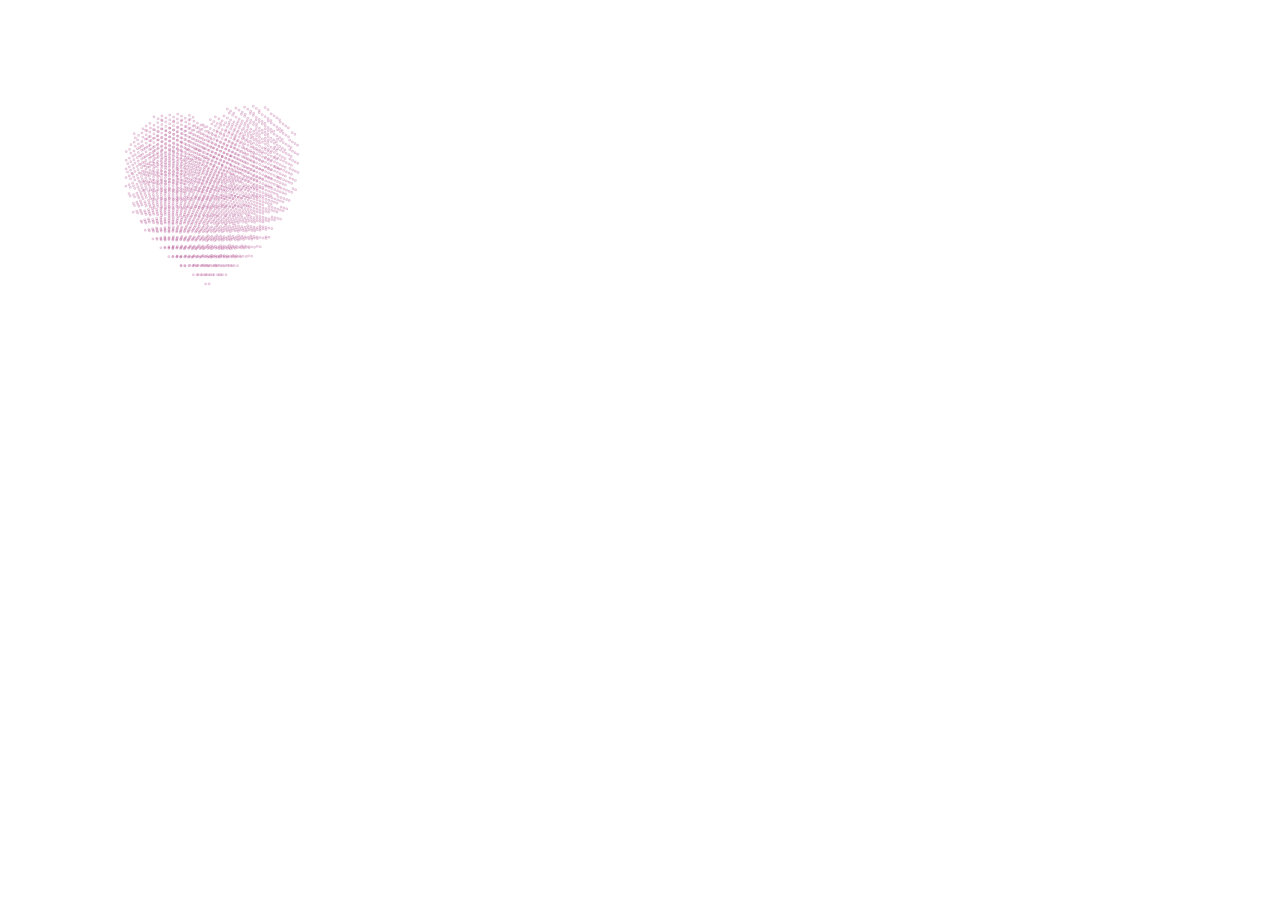
<file: demos/collection/heart/h1/h1.htm>
<!DOCTYPE html><html><head>
<meta http-equiv="content-type" content="text/html; charset=UTF-8">
<meta charset="UTF-8">
<title>情人节快乐</title>
</head>
<body title="拖到鼠标">
<canvas id="pad" width="800" height="800">提醒您：本例使用了HTML5的canvas标签。ie9以下用户请一边惭愧去吧</canvas>

<script type="text/javascript">
	function g(e){
		return document.getElementById(e);
	}
	var theta = -0.4; //转角
	var eleva = -0.1; //仰角
	var pad = g('pad');
	var ctx = pad.getContext('2d');
		ctx.translate(200,200);
		ctx.scale(82,82);
	/* 将三维投射到二维（三维直角坐标系转平面直角坐标系） */
	function iso(x,y,z){
		var dist = Math.sqrt(x*x+y*y);
		var angle = (x==0 && y==0) ? 0 : Math.atan(y/x) + theta + ((x<0)? Math.PI : 0);
		x=Math.cos(angle)*dist;
		y=-Math.sin(angle)*dist;
		var fact = (y*Math.cos(eleva) + z*Math.sin(eleva)+8)/8;
		y=y*Math.sin(eleva) - z*Math.cos(eleva);
		x*=fact;
		y*=fact;
		return {
			x: x,
			y: y
		};
	}
	/* 方程式: (x^2 + (9/4)y^2 + z^2 - 1)^3 - x^2*z^3 - (9/80)y^2*z^3 < 0 */
	function love(){
		var x,y,z,m,t=3;
		for(z=-3;z<=3;){
			for(y=-3;y<=3;){
				for(x=-3;x<=3;){
					m=(x*x + (9/4)*y*y + z*z - 1)*(x*x + (9/4)*y*y + z*z - 1)*(x*x + (9/4)*y*y + z*z - 1) - x*x*z*z*z - (9/80)*y*y*z*z*z;
					if(m<0){
						co = iso(x,y,z);
						ctx.strokeRect(co.x, co.y,0.02,0.02);
						ctx.closePath();
					}
					x+=0.11;
				}
				y+=0.11;
			}
			z+=0.11;
		}
	}
	function preview(){
		ctx.clearRect(-10,-10,20,20);
		ctx.lineWidth=0.008;
		ctx.lineJoin = "round";
		ctx.strokeStyle = 'rgba(150,0,100,0.3)';
		var co;
		ctx.beginPath();
		love();
		ctx.stroke();
	};
	preview();
	/* 鼠标拖动控制 */
	pad.onmousedown=function(e){
		var x0 = e.clientX, y0 = e.clientY;
		document.onmousemove=function(e){
				theta -= (x0 - (x0=e.clientX))/100;
				eleva -= (y0 - (y0=e.clientY))/100;
				theta%=Math.PI*2; if (theta<0) theta+=Math.PI*2;
				eleva%=Math.PI*2; if (eleva<0) eleva+=Math.PI*2;
				preview();
		}
		document.onmouseup=function(e){
			document.onmousemove=null;
		}
	}
</script>

</body></html>
</file>
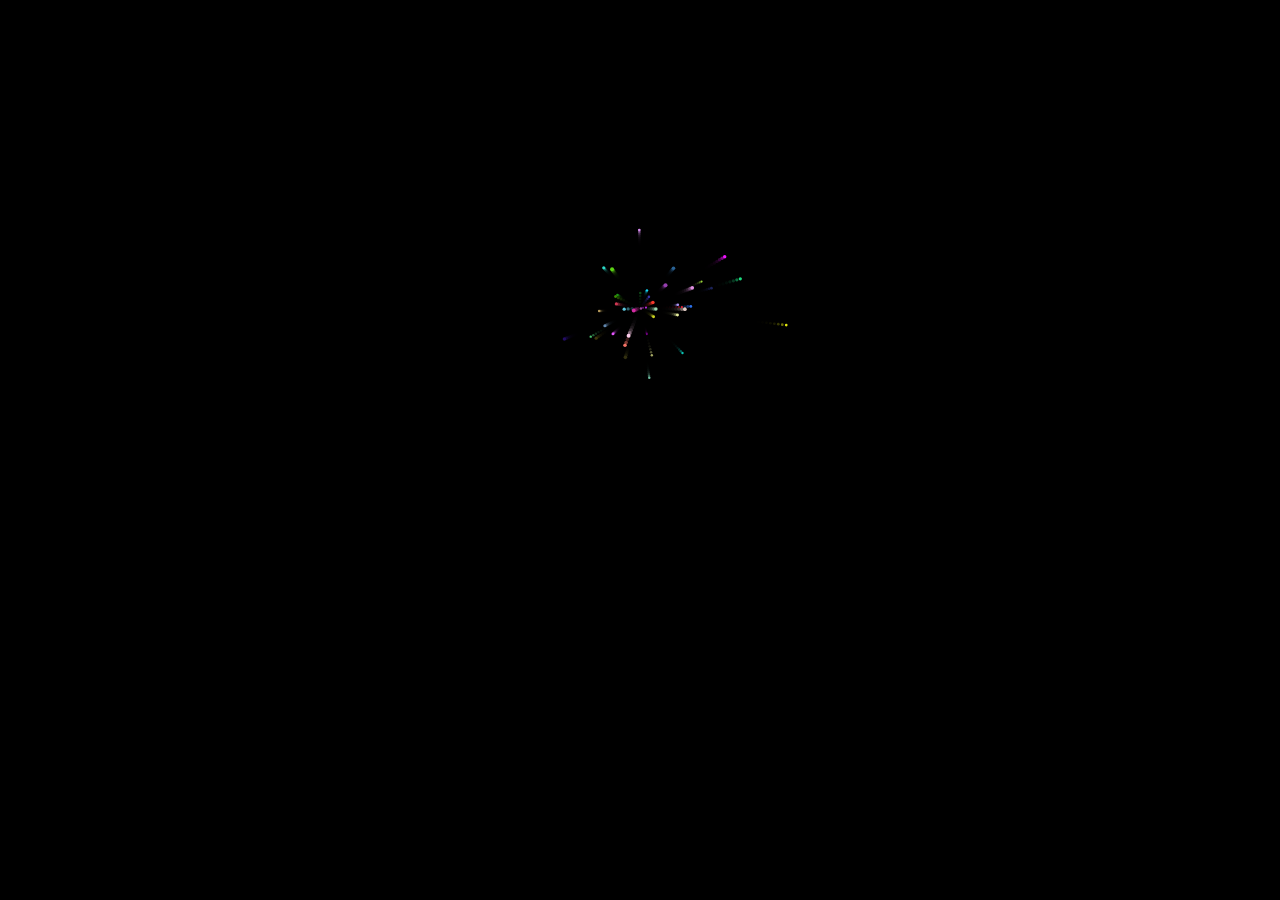
<file: demos/collection/heart/h2/h2.htm>
<!DOCTYPE html>
<html xmlns="http://www.w3.org/1999/xhtml"><head><meta http-equiv="Content-Type" content="text/html; charset=UTF-8">
    <title>情人节快乐</title>
</head>
<body style="background-color: Black;">

<div style="text-align: center; margin: 0 auto;">
<canvas id="myCanvas" width="800" height="600" style="border: None; background-color: Black; color: White;">
Your browser does not support the canvas element.
</canvas>
</div>
    <script>
          function randomRegion(n, t) { return n + Math.floor(Math.random() * (t - n + 1)) } function initPoint(n) { n.x = emitter.x, n.y = emitter.y; var t = randomRegion(0, 360); n.vx = randomRegion(1, 4) * Math.sin(t) * (randomRegion(1, 2) == 1 ? -1 : 1), n.vy = randomRegion(1, 3) * Math.cos(t) * (randomRegion(1, 2) == 1 ? -1 : 1), n.radius = Math.random() * 1 + 1, n.color = randomColor() } function randomColor() { var n, t, i; return n = Math.floor(Math.random() * 255), t = Math.floor(Math.random() * 255), i = Math.floor(Math.random() * 255), "rgb(" + n + "," + t + "," + i + ")" } function update() { for (var n, f = points.length, t = 0; t < f; t += 1) if (n = points[t], n.vx != 0 || n.vy != 0) { n.vy += gravity, n.x += n.vx, n.y += n.vy, (n.x > width / 2 || n.x < -width / 2 || n.y > height / 2 || n.y < -height / 2) && initPoint(n); var e = n.x / heartR, i = n.y / heartR, r = Math.pow(e, 2), u = Math.pow(i, 2), o = Math.pow(r + u - 1, 3) - r * u * i; o < 0 || (n.vx = 0, n.vy = 0) } } function draw() { var t, n, i = points.length; for (context.fillStyle = "rgba(0,0,0,0.5)", context.fillRect(-width / 2, -height / 2, width, height), t = 0; t < i; t += 1) n = points[t], context.fillStyle = n.color, context.beginPath(), context.arc(n.x, n.y, n.radius, 0, Math.PI * 2, !1), context.fill() } function addPoint() { var n; points.length < numPoints && (n = {}, initPoint(n), points.push(n)) } var points = [], numPoints = 1e4, i, canvas, context, width, height, gravity = 0, emitter, heartR; canvas = document.querySelector("canvas"), width = canvas.width, height = canvas.height, context = canvas.getContext("2d"), context.translate(400, 300), context.scale(1, -1), emitter = { x: 0, y: 0 }, heartR = 200, setInterval(function () { addPoint(), update(), draw() }, 1e3 / 60); 
    </script>
</body></html>
</file>
<file: resource/css/pygment_trac.css>
.highlight  { background: #ffffff; }
.highlight .c { color: #999988; font-style: italic } /* Comment */
.highlight .err { color: #a61717; background-color: #e3d2d2 } /* Error */
.highlight .k { font-weight: bold } /* Keyword */
.highlight .o { font-weight: bold } /* Operator */
.highlight .cm { color: #999988; font-style: italic } /* Comment.Multiline */
.highlight .cp { color: #999999; font-weight: bold } /* Comment.Preproc */
.highlight .c1 { color: #999988; font-style: italic } /* Comment.Single */
.highlight .cs { color: #999999; font-weight: bold; font-style: italic } /* Comment.Special */
.highlight .gd { color: #000000; background-color: #ffdddd } /* Generic.Deleted */
.highlight .gd .x { color: #000000; background-color: #ffaaaa } /* Generic.Deleted.Specific */
.highlight .ge { font-style: italic } /* Generic.Emph */
.highlight .gr { color: #aa0000 } /* Generic.Error */
.highlight .gh { color: #999999 } /* Generic.Heading */
.highlight .gi { color: #000000; background-color: #ddffdd } /* Generic.Inserted */
.highlight .gi .x { color: #000000; background-color: #aaffaa } /* Generic.Inserted.Specific */
.highlight .go { color: #888888 } /* Generic.Output */
.highlight .gp { color: #555555 } /* Generic.Prompt */
.highlight .gs { font-weight: bold } /* Generic.Strong */
.highlight .gu { color: #800080; font-weight: bold; } /* Generic.Subheading */
.highlight .gt { color: #aa0000 } /* Generic.Traceback */
.highlight .kc { font-weight: bold } /* Keyword.Constant */
.highlight .kd { font-weight: bold } /* Keyword.Declaration */
.highlight .kn { font-weight: bold } /* Keyword.Namespace */
.highlight .kp { font-weight: bold } /* Keyword.Pseudo */
.highlight .kr { font-weight: bold } /* Keyword.Reserved */
.highlight .kt { color: #445588; font-weight: bold } /* Keyword.Type */
.highlight .m { color: #009999 } /* Literal.Number */
.highlight .s { color: #d14 } /* Literal.String */
.highlight .na { color: #008080 } /* Name.Attribute */
.highlight .nb { color: #0086B3 } /* Name.Builtin */
.highlight .nc { color: #445588; font-weight: bold } /* Name.Class */
.highlight .no { color: #008080 } /* Name.Constant */
.highlight .ni { color: #800080 } /* Name.Entity */
.highlight .ne { color: #990000; font-weight: bold } /* Name.Exception */
.highlight .nf { color: #990000; font-weight: bold } /* Name.Function */
.highlight .nn { color: #555555 } /* Name.Namespace */
.highlight .nt { color: #000080 } /* Name.Tag */
.highlight .nv { color: #008080 } /* Name.Variable */
.highlight .ow { font-weight: bold } /* Operator.Word */
.highlight .w { color: #bbbbbb } /* Text.Whitespace */
.highlight .mf { color: #009999 } /* Literal.Number.Float */
.highlight .mh { color: #009999 } /* Literal.Number.Hex */
.highlight .mi { color: #009999 } /* Literal.Number.Integer */
.highlight .mo { color: #009999 } /* Literal.Number.Oct */
.highlight .sb { color: #d14 } /* Literal.String.Backtick */
.highlight .sc { color: #d14 } /* Literal.String.Char */
.highlight .sd { color: #d14 } /* Literal.String.Doc */
.highlight .s2 { color: #d14 } /* Literal.String.Double */
.highlight .se { color: #d14 } /* Literal.String.Escape */
.highlight .sh { color: #d14 } /* Literal.String.Heredoc */
.highlight .si { color: #d14 } /* Literal.String.Interpol */
.highlight .sx { color: #d14 } /* Literal.String.Other */
.highlight .sr { color: #009926 } /* Literal.String.Regex */
.highlight .s1 { color: #d14 } /* Literal.String.Single */
.highlight .ss { color: #990073 } /* Literal.String.Symbol */
.highlight .bp { color: #999999 } /* Name.Builtin.Pseudo */
.highlight .vc { color: #008080 } /* Name.Variable.Class */
.highlight .vg { color: #008080 } /* Name.Variable.Global */
.highlight .vi { color: #008080 } /* Name.Variable.Instance */
.highlight .il { color: #009999 } /* Literal.Number.Integer.Long */

.type-csharp .highlight .k { color: #0000FF }
.type-csharp .highlight .kt { color: #0000FF }
.type-csharp .highlight .nf { color: #000000; font-weight: normal }
.type-csharp .highlight .nc { color: #2B91AF }
.type-csharp .highlight .nn { color: #000000 }
.type-csharp .highlight .s { color: #A31515 }
.type-csharp .highlight .sc { color: #A31515 }
</file>
<file: resource/css/print.css>
html, body, div, span, applet, object, iframe,
h1, h2, h3, h4, h5, h6, p, blockquote, pre,
a, abbr, acronym, address, big, cite, code,
del, dfn, em, img, ins, kbd, q, s, samp,
small, strike, strong, sub, sup, tt, var,
b, u, i, center,
dl, dt, dd, ol, ul, li,
fieldset, form, label, legend,
table, caption, tbody, tfoot, thead, tr, th, td,
article, aside, canvas, details, embed, 
figure, figcaption, footer, header, hgroup, 
menu, nav, output, ruby, section, summary,
time, mark, audio, video {
  margin: 0;
  padding: 0;
  border: 0;
  font-size: 100%;
  font: inherit;
  vertical-align: baseline;
}
/* HTML5 display-role reset for older browsers */
article, aside, details, figcaption, figure, 
footer, header, hgroup, menu, nav, section {
  display: block;
}
body {
  line-height: 1;
}
ol, ul {
  list-style: none;
}
blockquote, q {
  quotes: none;
}
blockquote:before, blockquote:after,
q:before, q:after {
  content: '';
  content: none;
}
table {
  border-collapse: collapse;
  border-spacing: 0;
}
body {
  font-size: 13px;
  line-height: 1.5; 
  font-family: 'Helvetica Neue', Helvetica, Arial, serif;
  color: #000;
}

a {
  color: #d5000d;
  font-weight: bold;
}

header {
  padding-top: 35px;
  padding-bottom: 10px;
}

header h1 {
  font-weight: bold;
  letter-spacing: -1px;
  font-size: 48px;
  color: #303030;
  line-height: 1.2;
}

header h2 {
  letter-spacing: -1px;
  font-size: 24px;
  color: #aaa;
  font-weight: normal;
  line-height: 1.3;
}
#downloads {
  display: none;
}
#main_content {
  padding-top: 20px;
}

code, pre {
  font-family: Monaco, "Bitstream Vera Sans Mono", "Lucida Console", Terminal;
  color: #222;
  margin-bottom: 30px;
  font-size: 12px;
}

code {
  padding: 0 3px;
}

pre {
  border: solid 1px #ddd;
  padding: 20px;
  overflow: auto;
}
pre code {
  padding: 0;
}

ul, ol, dl {
  margin-bottom: 20px;
}


/* COMMON STYLES */

table {
  width: 100%;
  border: 1px solid #ebebeb;
}

th {
  font-weight: 500;
}

td {
  border: 1px solid #ebebeb;
  text-align: center; 
  font-weight: 300;
}

form {
  background: #f2f2f2;
  padding: 20px;
  
}


/* GENERAL ELEMENT TYPE STYLES */

h1 {
  font-size: 2.8em;
} 

h2 {
  font-size: 22px;
  font-weight: bold;
  color: #303030;
  margin-bottom: 8px;
} 

h3 {
  color: #d5000d;
  font-size: 18px;
  font-weight: bold;
  margin-bottom: 8px;
} 
 
h4 {
  font-size: 16px;
  color: #303030;
  font-weight: bold;
} 

h5 {
  font-size: 1em;
  color: #303030;
} 

h6 {
  font-size: .8em;
  color: #303030;
} 

p {
  font-weight: 300;
  margin-bottom: 20px;
}
 
a {
  text-decoration: none;
}

p a {
  font-weight: 400;
}

blockquote {
  font-size: 1.6em;
  border-left: 10px solid #e9e9e9;
  margin-bottom: 20px;
  padding: 0 0 0 30px;
}

ul li {
  list-style: disc inside;
  padding-left: 20px;
}

ol li {
  list-style: decimal inside;
  padding-left: 3px;
}

dl dd {
  font-style: italic;
  font-weight: 100;
}

footer {
  margin-top: 40px;
  padding-top: 20px;
  padding-bottom: 30px;
  font-size: 13px;
  color: #aaa;
}

footer a {
  color: #666;
}

/* MISC */
.clearfix:after {
  clear: both;
  content: '.';
  display: block;
  visibility: hidden;
  height: 0;
}

.clearfix {display: inline-block;}
* html .clearfix {height: 1%;}
.clearfix {display: block;}
</file>
<file: demos/sharpchess/sharpgamestyle.css>
﻿body
{
	text-align:center;
	vertical-align:middle;
}
table input
{
	width:100px;
	height:100px;
	font-size:72px;
	text-align:center;
}
.myChess
{
	background-color:red;
}
.computerChess
{
	background-color:#C9F;
}
.commonChess
{
	background-color:white;
}
</file>
<file: resource/css/stylesheet.css>
/* http://meyerweb.com/eric/tools/css/reset/ 
   v2.0 | 20110126
   License: none (public domain)
*/
html, body, div, span, applet, object, iframe,
h1, h2, h3, h4, h5, h6, p, blockquote, pre,
a, abbr, acronym, address, big, cite, code,
del, dfn, em, img, ins, kbd, q, s, samp,
small, strike, strong, sub, sup, tt, var,
b, u, i, center,
dl, dt, dd, ol, ul, li,
fieldset, form, label, legend,
table, caption, tbody, tfoot, thead, tr, th, td,
article, aside, canvas, details, embed, 
figure, figcaption, footer, header, hgroup, 
menu, nav, output, ruby, section, summary,
time, mark, audio, video {
	margin: 0;
	padding: 0;
	border: 0;
	font-size: 100%;
	font: inherit;
	vertical-align: baseline;
}
/* HTML5 display-role reset for older browsers */
article, aside, details, figcaption, figure, 
footer, header, hgroup, menu, nav, section {
	display: block;
}
body {
	line-height: 1;
}
ol, ul {
	list-style: none;
}
blockquote, q {
	quotes: none;
}
blockquote:before, blockquote:after,
q:before, q:after {
	content: '';
	content: none;
}
table {
	border-collapse: collapse;
	border-spacing: 0;
}

/* LAYOUT STYLES */
body {
  font-size: 1em;
  line-height: 1.5; 
  background: #e7e7e7 url(../images/body-bg.png) 0 0 repeat;
  font-family: 'Helvetica Neue', Helvetica, Arial, serif;
  text-shadow: 0 1px 0 rgba(255, 255, 255, 0.8);
  color: #6d6d6d;
}

a {
  color: #d5000d;
}
a:hover {
  color: #c5000c;
}

header {
  padding-top: 35px;
  padding-bottom: 25px;
}

header h1 {
  font-family: 'Chivo', 'Helvetica Neue', Helvetica, Arial, serif; font-weight: 900;
  letter-spacing: -1px;
  font-size: 48px;
  color: #303030;
  line-height: 1.2;
}

header h2 {
  letter-spacing: -1px;
  font-size: 24px;
  color: #aaa;
  font-weight: normal;
  line-height: 1.3;
}

#container {
  background: transparent url(../images/highlight-bg.jpg) 50% 0 no-repeat;
  min-height: 595px;
}

.inner {
  width: 620px;
  margin: 0 auto;
}

#container .inner img {
  max-width: 100%;
}

#downloads {
  margin-bottom: 40px;
}

a.button {
  -moz-border-radius: 30px;
  -webkit-border-radius: 30px;                     
  border-radius: 30px;
  border-top: solid 1px #cbcbcb;
  border-left: solid 1px #b7b7b7;
  border-right: solid 1px #b7b7b7;
  border-bottom: solid 1px #b3b3b3;
  color: #303030;
  line-height: 25px;
  font-weight: bold;
  font-size: 15px;
  padding: 12px 8px 12px 8px;
  display: block;
  float: left;
  width: 179px;
  margin-right: 14px;  
  background: #fdfdfd; /* Old browsers */
  background: -moz-linear-gradient(top,  #fdfdfd 0%, #f2f2f2 100%); /* FF3.6+ */
  background: -webkit-gradient(linear, left top, left bottom, color-stop(0%,#fdfdfd), color-stop(100%,#f2f2f2)); /* Chrome,Safari4+ */
  background: -webkit-linear-gradient(top,  #fdfdfd 0%,#f2f2f2 100%); /* Chrome10+,Safari5.1+ */
  background: -o-linear-gradient(top,  #fdfdfd 0%,#f2f2f2 100%); /* Opera 11.10+ */
  background: -ms-linear-gradient(top,  #fdfdfd 0%,#f2f2f2 100%); /* IE10+ */
  background: linear-gradient(top,  #fdfdfd 0%,#f2f2f2 100%); /* W3C */
  filter: progid:DXImageTransform.Microsoft.gradient( startColorstr='#fdfdfd', endColorstr='#f2f2f2',GradientType=0 ); /* IE6-9 */
  -webkit-box-shadow: 10px 10px 5px #888;
  -moz-box-shadow: 10px 10px 5px #888;
  box-shadow: 0px 1px 5px #e8e8e8;
}
a.button:hover {
  border-top: solid 1px #b7b7b7;
  border-left: solid 1px #b3b3b3;
  border-right: solid 1px #b3b3b3;
  border-bottom: solid 1px #b3b3b3;
  background: #fafafa; /* Old browsers */
  background: -moz-linear-gradient(top,  #fdfdfd 0%, #f6f6f6 100%); /* FF3.6+ */
  background: -webkit-gradient(linear, left top, left bottom, color-stop(0%,#fdfdfd), color-stop(100%,#f6f6f6)); /* Chrome,Safari4+ */
  background: -webkit-linear-gradient(top,  #fdfdfd 0%,#f6f6f6 100%); /* Chrome10+,Safari5.1+ */
  background: -o-linear-gradient(top,  #fdfdfd 0%,#f6f6f6 100%); /* Opera 11.10+ */
  background: -ms-linear-gradient(top,  #fdfdfd 0%,#f6f6f6 100%); /* IE10+ */
  background: linear-gradient(top,  #fdfdfd 0%,#f6f6f6, 100%); /* W3C */
  filter: progid:DXImageTransform.Microsoft.gradient( startColorstr='#fdfdfd', endColorstr='#f6f6f6',GradientType=0 ); /* IE6-9 */
}

a.button span {
  padding-left: 50px;
  display: block;
  height: 23px;
}

#download-zip span {
  background: transparent url(../images/zip-icon.png) 12px 50% no-repeat;
}
#download-tar-gz span {
  background: transparent url(../images/tar-gz-icon.png) 12px 50% no-repeat;
}
#view-on-github span {
  background: transparent url(../images/octocat-icon.png) 12px 50% no-repeat;
}
#view-on-github {
  margin-right: 0;
}

code, pre {
  font-family: Monaco, "Bitstream Vera Sans Mono", "Lucida Console", Terminal;
  color: #222;
  margin-bottom: 30px;
  font-size: 14px;
}

code {
  background-color: #f2f2f2;
  border: solid 1px #ddd;
  padding: 0 3px;
}

pre {
  padding: 20px;
  background: #303030;
  color: #f2f2f2;
  text-shadow: none;
  overflow: auto;
}
pre code {
  color: #f2f2f2;
  background-color: #303030;
  border: none;
  padding: 0;
}

ul, ol, dl {
  margin-bottom: 20px;
}


/* COMMON STYLES */

hr {
  height: 1px;
  line-height: 1px;
  margin-top: 1em;
  padding-bottom: 1em;
  border: none;
  background: transparent url('../images/hr.png') 50% 0 no-repeat;
}

strong {
  font-weight: bold;
}

em {
  font-style: italic;
}

table {
  width: 100%;
  border: 1px solid #ebebeb;
}

th {
  font-weight: 500;
}

td {
  border: 1px solid #ebebeb;
  text-align: center; 
  font-weight: 300;
}

form {
  background: #f2f2f2;
  padding: 20px;
  
}


/* GENERAL ELEMENT TYPE STYLES */

h1 {
  font-size: 32px;
} 

h2 {
  font-size: 22px;
  font-weight: bold;
  color: #303030;
  margin-bottom: 8px;
} 

h3 {
  color: #d5000d;
  font-size: 18px;
  font-weight: bold;
  margin-bottom: 8px;
} 
 
h4 {
  font-size: 16px;
  color: #303030;
  font-weight: bold;
} 

h5 {
  font-size: 1em;
  color: #303030;
} 

h6 {
  font-size: .8em;
  color: #303030;
} 

p {
  font-weight: 300;
  margin-bottom: 20px;
}
 
a {
  text-decoration: none;
}

p a {
  font-weight: 400;
}

blockquote {
  font-size: 1.6em;
  border-left: 10px solid #e9e9e9;
  margin-bottom: 20px;
  padding: 0 0 0 30px;
}

ul li {
  list-style: disc inside;
  padding-left: 20px;
}

ol li {
  list-style: decimal inside;
  padding-left: 3px;
}

dl dt {
  color: #303030;
}

footer {
  background: transparent url('../images/hr.png') 0 0 no-repeat;
  margin-top: 40px;
  padding-top: 20px;
  padding-bottom: 30px;
  font-size: 13px;
  color: #aaa;
}

footer a {
  color: #666;
}
footer a:hover {
  color: #444;
}

/* MISC */
.clearfix:after {
  clear: both;
  content: '.';
  display: block;
  visibility: hidden;
  height: 0;
}

.clearfix {display: inline-block;}
* html .clearfix {height: 1%;}
.clearfix {display: block;}

/* #Media Queries
================================================== */

/* Smaller than standard 960 (devices and browsers) */
@media only screen and (max-width: 959px) {}

/* Tablet Portrait size to standard 960 (devices and browsers) */
@media only screen and (min-width: 768px) and (max-width: 959px) {}

/* All Mobile Sizes (devices and browser) */
@media only screen and (max-width: 767px) {
  header {
    padding-top: 10px;
    padding-bottom: 10px;
  }
  #downloads {
    margin-bottom: 25px;
  }
  #download-zip, #download-tar-gz {
    display: none;
  }
  .inner {
    width: 94%;
    margin: 0 auto;
  }
}

/* Mobile Landscape Size to Tablet Portrait (devices and browsers) */
@media only screen and (min-width: 480px) and (max-width: 767px) {}

/* Mobile Portrait Size to Mobile Landscape Size (devices and browsers) */
@media only screen and (max-width: 479px) {}
</file>
